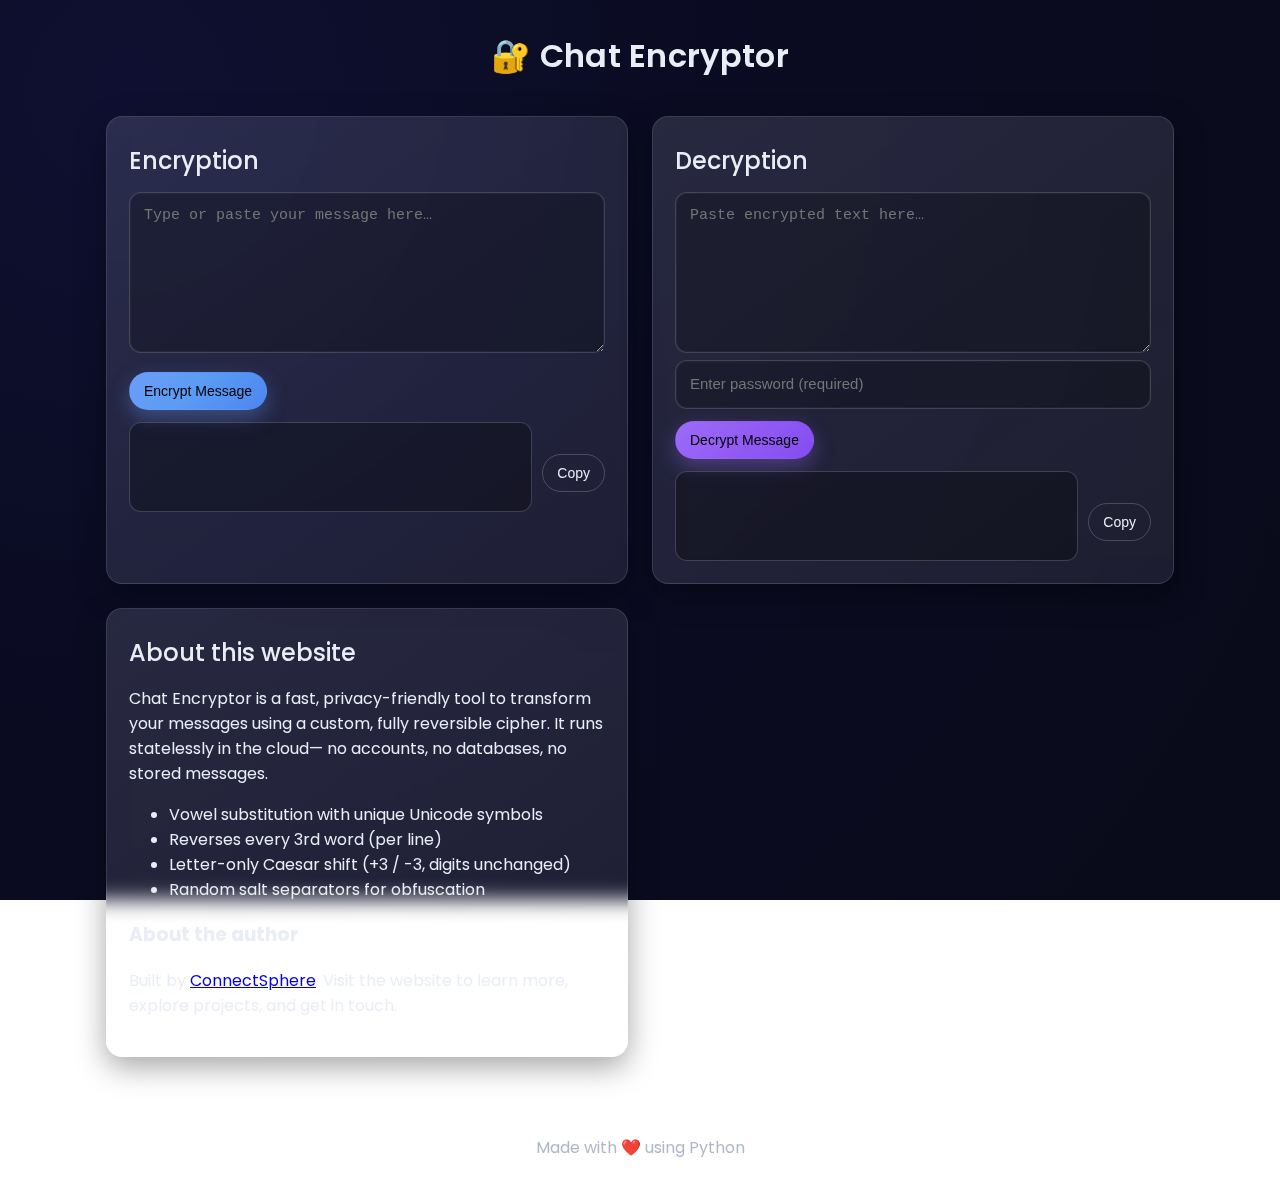
<file: index.html>
<!DOCTYPE html>
<html lang="en">
<head>
  <meta charset="UTF-8" />
  <meta name="viewport" content="width=device-width, initial-scale=1" />
  <title>Chat Encryptor</title>
  <meta name="description" content="Encrypt and decrypt messages using a custom reversible cipher. Built with Python and modern web technologies." />
  <link rel="preconnect" href="https://fonts.googleapis.com">
  <link rel="preconnect" href="https://fonts.gstatic.com" crossorigin>
  <link rel="icon" type="image/svg+xml" href="/static/favicon.svg" />
  <link href="https://fonts.googleapis.com/css2?family=Poppins:wght@300;400;500;600&display=swap" rel="stylesheet">
  <link rel="stylesheet" href="/static/css/styles.css" />
</head>
<body>
  <header class="app-header">
    <h1>🔐 Chat Encryptor</h1>
  </header>

  <main class="container">
    <section class="panel">
      <h2>Encryption</h2>
      <label class="sr-only" for="encrypt-input">Enter message to encrypt</label>
      <textarea id="encrypt-input" class="input" placeholder="Type or paste your message here…" rows="6"></textarea>
      <button id="encrypt-btn" class="btn primary">Encrypt Message</button>

      <div class="output-wrap">
        <div id="encrypt-output" class="output" aria-live="polite"></div>
        <button id="copy-encrypted" class="btn ghost" title="Copy encrypted text">Copy</button>
      </div>
    </section>

    <section class="panel">
      <h2>Decryption</h2>
      <label class="sr-only" for="decrypt-input">Paste encrypted text</label>
      <textarea id="decrypt-input" class="input" placeholder="Paste encrypted text here…" rows="6"></textarea>
      <label class="sr-only" for="decrypt-password">Decryption password</label>
      <input id="decrypt-password" class="input" type="password" placeholder="Enter password (required)" />
      <button id="decrypt-btn" class="btn secondary">Decrypt Message</button>

      <div class="output-wrap">
        <div id="decrypt-output" class="output" aria-live="polite"></div>
        <button id="copy-decrypted" class="btn ghost" title="Copy decrypted text">Copy</button>
      </div>
    </section>

    <!-- About section -->
    <section class="panel wide about">
      <h2>About this website</h2>
      <p>
        Chat Encryptor is a fast, privacy-friendly tool to transform your messages
        using a custom, fully reversible cipher. It runs statelessly in the cloud—
        no accounts, no databases, no stored messages.
      </p>
      <ul>
        <li>Vowel substitution with unique Unicode symbols</li>
        <li>Reverses every 3rd word (per line)</li>
        <li>Letter-only Caesar shift (+3 / -3, digits unchanged)</li>
        <li>Random salt separators for obfuscation</li>
      </ul>

      <h3>About the author</h3>
      <p>
        Built by <a class="about-link" href="https://connectsphereofficial.vercel.app/" target="_blank" rel="noopener noreferrer">ConnectSphere</a>.
        Visit the website to learn more, explore projects, and get in touch.
      </p>
    </section>
  </main>

  <footer class="app-footer">Made with ❤️ using Python</footer>

  <script src="/static/js/app.js"></script>
</body>
</html>
</file>
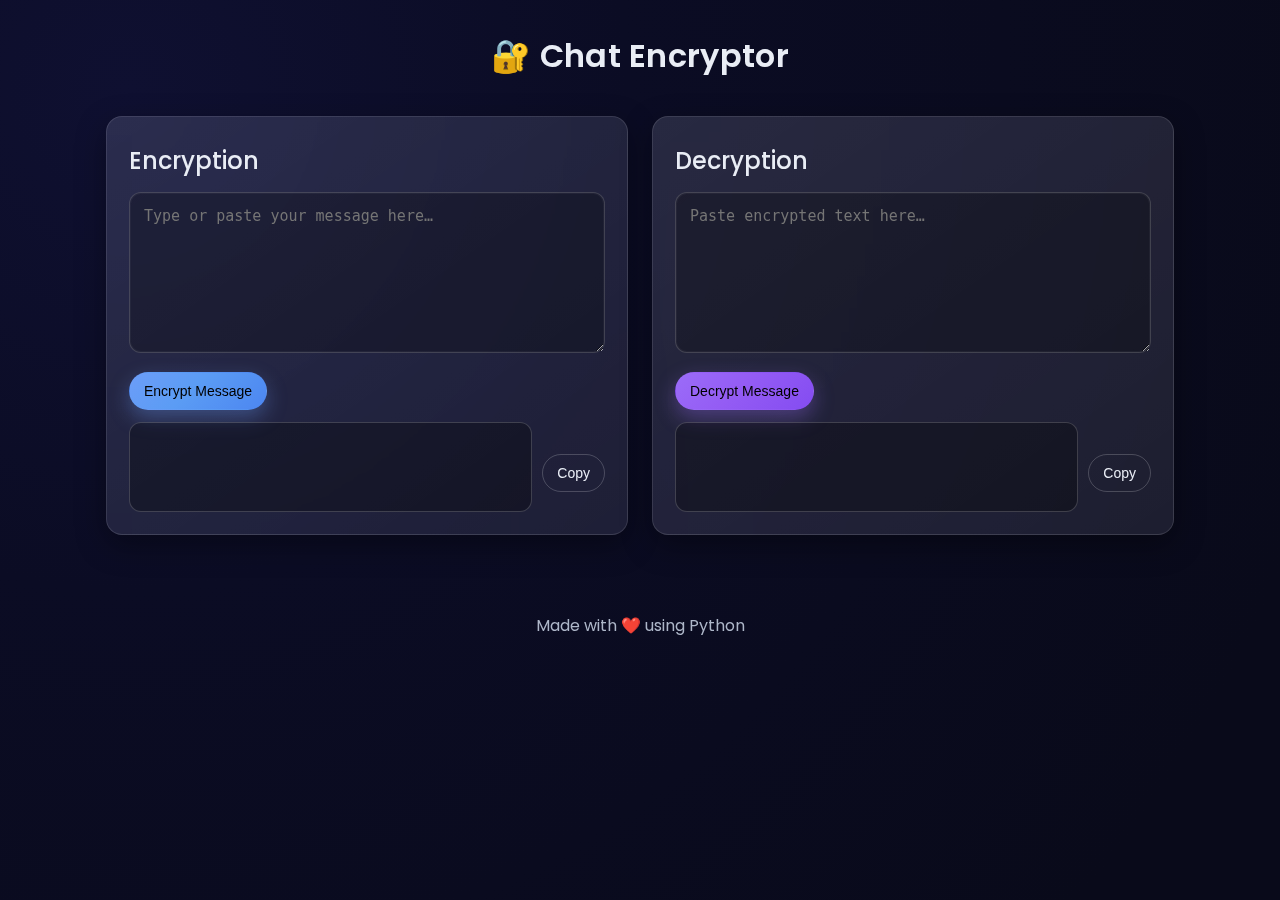
<file: templates/index.html>
<!DOCTYPE html>
<html lang="en">
<head>
  <meta charset="UTF-8" />
  <meta name="viewport" content="width=device-width, initial-scale=1" />
  <title>Chat Encryptor</title>
  <link rel="preconnect" href="https://fonts.googleapis.com">
  <link rel="preconnect" href="https://fonts.gstatic.com" crossorigin>
  <link href="https://fonts.googleapis.com/css2?family=Poppins:wght@300;400;500;600&display=swap" rel="stylesheet">
  <link rel="stylesheet" href="/static/css/styles.css" />
</head>
<body>
  <header class="app-header">
    <h1>🔐 Chat Encryptor</h1>
  </header>

  <main class="container">
    <section class="panel">
      <h2>Encryption</h2>
      <label class="sr-only" for="encrypt-input">Enter message to encrypt</label>
      <textarea id="encrypt-input" class="input" placeholder="Type or paste your message here…" rows="6"></textarea>
      <button id="encrypt-btn" class="btn primary">Encrypt Message</button>

      <div class="output-wrap">
        <div id="encrypt-output" class="output" aria-live="polite"></div>
        <button id="copy-encrypted" class="btn ghost" title="Copy encrypted text">Copy</button>
      </div>
    </section>

    <section class="panel">
      <h2>Decryption</h2>
      <label class="sr-only" for="decrypt-input">Paste encrypted text</label>
      <textarea id="decrypt-input" class="input" placeholder="Paste encrypted text here…" rows="6"></textarea>
      <button id="decrypt-btn" class="btn secondary">Decrypt Message</button>

      <div class="output-wrap">
        <div id="decrypt-output" class="output" aria-live="polite"></div>
        <button id="copy-decrypted" class="btn ghost" title="Copy decrypted text">Copy</button>
      </div>
    </section>
  </main>

  <footer class="app-footer">Made with ❤️ using Python</footer>

  <script src="/static/js/app.js"></script>
</body>
</html>
</file>
<file: static/css/styles.css>
/* Global styles */
:root {
  --bg: radial-gradient(1250px circle at 10% 10%, #0f1031 0, #0b0c24 40%, #090a1a 100%);
  --glass: rgba(255, 255, 255, 0.08);
  --glass-strong: rgba(255, 255, 255, 0.12);
  --text: #e9edf5;
  --muted: #aeb7c9;
  --primary: #6c9df8;
  --secondary: #9b6cf8;
  --shadow: 0 10px 30px rgba(0, 0, 0, 0.35);
  --radius: 16px;
}

* { box-sizing: border-box; }

html, body { height: 100%; }

body {
  margin: 0;
  font-family: 'Poppins', system-ui, -apple-system, Segoe UI, Roboto, Ubuntu, Cantarell, 'Helvetica Neue', Arial, 'Noto Sans', 'Apple Color Emoji', 'Segoe UI Emoji';
  color: var(--text);
  background: var(--bg);
  background-attachment: fixed;
}

.app-header {
  text-align: center;
  padding: 32px 16px 12px;
}

.app-header h1 {
  font-weight: 600;
  letter-spacing: 0.3px;
  margin: 0;
}

.container {
  max-width: 1100px;
  margin: 0 auto;
  padding: 24px 16px 56px;
  display: grid;
  grid-template-columns: 1fr 1fr;
  gap: 24px;
}

.panel {
  background: linear-gradient(145deg, var(--glass-strong), var(--glass));
  backdrop-filter: saturate(120%) blur(10px);
  border: 1px solid rgba(255,255,255,0.12);
  border-radius: var(--radius);
  padding: 22px;
  box-shadow: var(--shadow);
  animation: slideUp 400ms ease-out both;
}

.panel h2 { margin: 4px 0 14px; font-weight: 500; }

.input {
  width: 100%;
  resize: vertical;
  background: rgba(0,0,0,0.25);
  color: var(--text);
  border: 1px solid rgba(255,255,255,0.18);
  border-radius: 12px;
  padding: 12px 14px;
  font-size: 15px;
  line-height: 1.5;
  outline: none;
  box-shadow: inset 0 0 0 1px rgba(255,255,255,0.04);
  transition: border-color 180ms ease, box-shadow 180ms ease;
}
.input:focus {
  border-color: rgba(108, 157, 248, 0.7);
  box-shadow: 0 0 0 4px rgba(108, 157, 248, 0.2);
}

.btn {
  margin-top: 12px;
  padding: 10px 14px;
  font-size: 14px;
  border-radius: 999px;
  cursor: pointer;
  border: 1px solid transparent;
  transition: transform 140ms ease, box-shadow 180ms ease, background 180ms ease;
  user-select: none;
}
.btn:active { transform: translateY(1px); }
.btn.primary {
  background: linear-gradient(135deg, #6c9df8, #5b9cf4 45%, #4c86f1);
  box-shadow: 0 8px 20px rgba(108, 157, 248, 0.35);
}
.btn.secondary {
  background: linear-gradient(135deg, #9b6cf8, #945cf4 45%, #844cf1);
  box-shadow: 0 8px 20px rgba(155, 108, 248, 0.35);
}
.btn.ghost {
  margin-left: 10px;
  background: transparent;
  color: var(--text);
  border-color: rgba(255,255,255,0.2);
}
.btn:hover { filter: brightness(1.05); }
.btn:disabled { filter: grayscale(0.4); opacity: 0.7; cursor: not-allowed; }

.output-wrap { display: flex; align-items: center; margin-top: 12px; }
.output {
  flex: 1;
  min-height: 90px;
  background: rgba(0,0,0,0.3);
  border: 1px solid rgba(255,255,255,0.18);
  border-radius: 12px;
  padding: 10px 12px;
  white-space: pre-wrap;
  word-wrap: break-word;
  font-family: ui-monospace, SFMono-Regular, Menlo, Monaco, Consolas, "Liberation Mono", "Courier New", monospace;
}

.app-footer {
  text-align: center;
  padding: 22px 16px 36px;
  color: var(--muted);
}

/* A11y */
.sr-only { position: absolute; width: 1px; height: 1px; padding: 0; margin: -1px; overflow: hidden; clip: rect(0,0,0,0); border: 0; }

/* Animations */
@keyframes slideUp {
  from { opacity: 0; transform: translateY(8px); }
  to   { opacity: 1; transform: translateY(0); }
}

/* Responsive */
@media (max-width: 900px) {
  .container { grid-template-columns: 1fr; }
}
</file>
